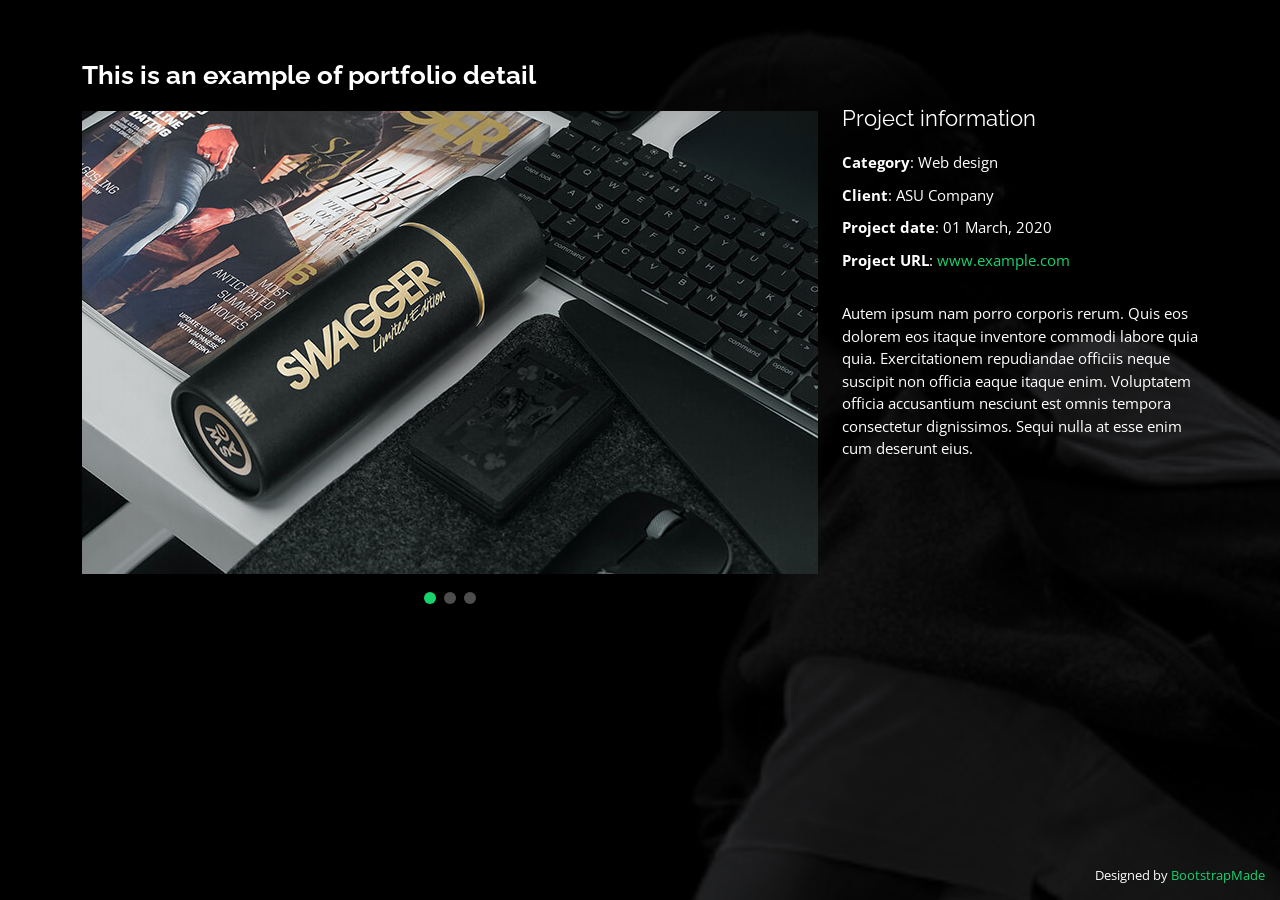
<file: portfolio-details.html>
<!DOCTYPE html>
<html lang="en">

<head>
  <meta charset="utf-8">
  <meta content="width=device-width, initial-scale=1.0" name="viewport">

  <title>Portfolio Details - Personal Bootstrap Template</title>
  <meta content="" name="description">
  <meta content="" name="keywords">

  <!-- Favicons -->
  <link href="assets/img/favicon.png" rel="icon">
  <link href="assets/img/apple-touch-icon.png" rel="apple-touch-icon">

  <!-- Google Fonts -->
  <link href="https://fonts.googleapis.com/css?family=Open+Sans:300,300i,400,400i,600,600i,700,700i|Raleway:300,300i,400,400i,500,500i,600,600i,700,700i|Poppins:300,300i,400,400i,500,500i,600,600i,700,700i" rel="stylesheet">

  <!-- Vendor CSS Files -->
  <link href="assets/vendor/bootstrap/css/bootstrap.min.css" rel="stylesheet">
  <link href="assets/vendor/bootstrap-icons/bootstrap-icons.css" rel="stylesheet">
  <link href="assets/vendor/boxicons/css/boxicons.min.css" rel="stylesheet">
  <link href="assets/vendor/glightbox/css/glightbox.min.css" rel="stylesheet">
  <link href="assets/vendor/remixicon/remixicon.css" rel="stylesheet">
  <link href="assets/vendor/swiper/swiper-bundle.min.css" rel="stylesheet">

  <!-- Template Main CSS File -->
  <link href="assets/css/style.css" rel="stylesheet">

  <!-- =======================================================
  * Template Name: Personal
  * Template URL: https://bootstrapmade.com/personal-free-resume-bootstrap-template/
  * Updated: Mar 17 2024 with Bootstrap v5.3.3
  * Author: BootstrapMade.com
  * License: https://bootstrapmade.com/license/
  ======================================================== -->
</head>

<body>

  <main id="main">

    <!-- ======= Portfolio Details ======= -->
    <div id="portfolio-details" class="portfolio-details">
      <div class="container">

        <div class="row">

          <div class="col-lg-8">
            <h2 class="portfolio-title">This is an example of portfolio detail</h2>

            <div class="portfolio-details-slider swiper">
              <div class="swiper-wrapper align-items-center">

                <div class="swiper-slide">
                  <img src="assets/img/portfolio/portfolio-details-1.jpg" alt="">
                </div>

                <div class="swiper-slide">
                  <img src="assets/img/portfolio/portfolio-details-2.jpg" alt="">
                </div>

                <div class="swiper-slide">
                  <img src="assets/img/portfolio/portfolio-details-3.jpg" alt="">
                </div>

              </div>
              <div class="swiper-pagination"></div>
            </div>

          </div>

          <div class="col-lg-4 portfolio-info">
            <h3>Project information</h3>
            <ul>
              <li><strong>Category</strong>: Web design</li>
              <li><strong>Client</strong>: ASU Company</li>
              <li><strong>Project date</strong>: 01 March, 2020</li>
              <li><strong>Project URL</strong>: <a href="#">www.example.com</a></li>
            </ul>

            <p>
              Autem ipsum nam porro corporis rerum. Quis eos dolorem eos itaque inventore commodi labore quia quia. Exercitationem repudiandae officiis neque suscipit non officia eaque itaque enim. Voluptatem officia accusantium nesciunt est omnis tempora consectetur dignissimos. Sequi nulla at esse enim cum deserunt eius.
            </p>
          </div>

        </div>

      </div>
    </div><!-- End Portfolio Details -->

  </main><!-- End #main -->

  <div class="credits">
    <!-- All the links in the footer should remain intact. -->
    <!-- You can delete the links only if you purchased the pro version. -->
    <!-- Licensing information: https://bootstrapmade.com/license/ -->
    <!-- Purchase the pro version with working PHP/AJAX contact form: https://bootstrapmade.com/personal-free-resume-bootstrap-template/ -->
    Designed by <a href="https://bootstrapmade.com/">BootstrapMade</a>
  </div>

  <!-- Vendor JS Files -->
  <script src="assets/vendor/purecounter/purecounter_vanilla.js"></script>
  <script src="assets/vendor/bootstrap/js/bootstrap.bundle.min.js"></script>
  <script src="assets/vendor/glightbox/js/glightbox.min.js"></script>
  <script src="assets/vendor/isotope-layout/isotope.pkgd.min.js"></script>
  <script src="assets/vendor/swiper/swiper-bundle.min.js"></script>
  <script src="assets/vendor/waypoints/noframework.waypoints.js"></script>
  <script src="assets/vendor/php-email-form/validate.js"></script>

  <!-- Template Main JS File -->
  <script src="assets/js/main.js"></script>

</body>

</html>
</file>
<file: assets/css/style.css>
/*--------------------------------------------------------------
# General
--------------------------------------------------------------*/
body {
  font-family: "Open Sans", sans-serif;
  background-color: #040404;
  color: #fff;
  position: relative;
  background: transparent;
}

body::before {
  content: "";
  position: fixed;
  background: #040404 url("../img/hero-bg1-removebg-preview2.png") top right no-repeat;
  background-size: cover;
  left: 0;
  right: 0;
  top: 0;
  height: 100vh;
  z-index: -1;
}

@media (min-width: 1024px) {
  body::before {
    background-attachment: fixed;
  }
}

a {
  color: #18d26e;
  text-decoration: none;
}

a:hover {
  color: #35e888;
  text-decoration: none;
}

h1,
h2,
h3,
h4,
h5,
h6 {
  font-family: "Raleway", sans-serif;
}

/*--------------------------------------------------------------
# Header
--------------------------------------------------------------*/
#header {
  transition: ease-in-out 0.3s;
  position: relative;
  height: 100vh;
  display: flex;
  align-items: center;
  z-index: 997;
  overflow-y: auto;
}

#header * {
  transition: ease-in-out 0.3s;
}

#header h1 {
  font-size: 48px;
  margin: 0;
  padding: 0;
  line-height: 1;
  font-weight: 700;
  font-family: "Poppins", sans-serif;
}

#header h1 a,
#header h1 a:hover {
  color: #fff;
  line-height: 1;
  display: inline-block;
}

#header h2 {
  font-size: 24px;
  margin-top: 20px;
  color: rgba(255, 255, 255, 0.8);
}

#header h2 span {
  color: #fff;
  border-bottom: 2px solid #18d26e;
  padding-bottom: 6px;
}

#header img {
  padding: 0;
  margin: 0;
}

#header .social-links {
  margin-top: 40px;
  display: flex;
}

#header .social-links a {
  font-size: 16px;
  display: flex;
  justify-content: center;
  align-items: center;
  background: rgba(255, 255, 255, 0.1);
  color: #fff;
  line-height: 1;
  margin-right: 8px;
  border-radius: 50%;
  width: 40px;
  height: 40px;
}

#header .social-links a:hover {
  background: #18d26e;
}

@media (max-width: 992px) {
  #header h1 {
    font-size: 36px;
  }

  #header h2 {
    font-size: 20px;
    line-height: 30px;
  }

  #header .social-links {
    margin-top: 15px;
  }

  #header .container {
    display: flex;
    flex-direction: column;
    align-items: center;
  }
}

/* Header Top */
#header.header-top {
  height: 80px;
  position: fixed;
  left: 0;
  top: 0;
  right: 0;
  background: rgba(0, 0, 0, 0.9);
}

#header.header-top .social-links,
#header.header-top h2 {
  display: none;
}

#header.header-top h1 {
  margin-right: auto;
  font-size: 36px;
}

#header.header-top img {
  max-height: 60px;
  margin-right: 20px !important;
}

#header.header-top .container {
  display: flex;
  align-items: center;
}

#header.header-top .navbar {
  margin: 0;
}

@media (max-width: 768px) {
  #header.header-top {
    height: 60px;
  }

  #header.header-top h1 {
    font-size: 26px;
  }
}

/*--------------------------------------------------------------
# Navigation Menu
--------------------------------------------------------------*/
/**
* Desktop Navigation 
*/
.navbar {
  padding: 0;
  margin-top: 35px;
}

.navbar ul {
  margin: 0;
  padding: 0;
  display: flex;
  list-style: none;
  align-items: center;
}

.navbar li {
  position: relative;
}

.navbar li+li {
  margin-left: 30px;
}

.navbar a,
.navbar a:focus {
  display: flex;
  align-items: center;
  justify-content: space-between;
  padding: 0;
  font-family: "Poppins", sans-serif;
  font-size: 16px;
  font-weight: 400;
  color: rgba(255, 255, 255, 0.7);
  white-space: nowrap;
  transition: 0.3s;
}

.navbar a i,
.navbar a:focus i {
  font-size: 12px;
  line-height: 0;
  margin-left: 5px;
}

.navbar a:before {
  content: "";
  position: absolute;
  width: 0;
  height: 2px;
  bottom: -4px;
  left: 0;
  background-color: #18d26e;
  visibility: hidden;
  width: 0px;
  transition: all 0.3s ease-in-out 0s;
}

.navbar a:hover:before,
.navbar li:hover>a:before,
.navbar .active:before {
  visibility: visible;
  width: 25px;
}

.navbar a:hover,
.navbar .active,
.navbar .active:focus,
.navbar li:hover>a {
  color: #fff;
}

/**
* Mobile Navigation 
*/
.mobile-nav-toggle {
  color: #fff;
  font-size: 28px;
  cursor: pointer;
  display: none;
  line-height: 0;
  transition: 0.5s;
  position: fixed;
  right: 15px;
  top: 15px;
}

@media (max-width: 991px) {
  .mobile-nav-toggle {
    display: block;
  }

  .navbar ul {
    display: none;
  }
}

.navbar-mobile {
  position: fixed;
  overflow: hidden;
  top: 0;
  right: 0;
  left: 0;
  bottom: 0;
  background: rgba(0, 0, 0, 0.9);
  transition: 0.3s;
  z-index: 999;
  margin-top: 0;
}

.navbar-mobile .mobile-nav-toggle {
  position: absolute;
  top: 15px;
  right: 15px;
}

.navbar-mobile ul {
  display: block;
  position: absolute;
  top: 55px;
  right: 15px;
  bottom: 45px;
  left: 15px;
  padding: 10px 0;
  overflow-y: auto;
  transition: 0.3s;
  border: 2px solid rgba(255, 255, 255, 0.2);
}

.navbar-mobile li {
  padding: 12px 20px;
}

.navbar-mobile li+li {
  margin: 0;
}

.navbar-mobile a,
.navbar-mobile a:focus {
  font-size: 16px;
  position: relative;
}

/*--------------------------------------------------------------
# Sections General
--------------------------------------------------------------*/
section {
  overflow: hidden;
  position: absolute;
  width: 100%;
  top: 140px;
  bottom: 100%;
  opacity: 0;
  transition: ease-in-out 0.4s;
  z-index: 2;
}

section.section-show {
  top: 100px;
  bottom: auto;
  opacity: 1;
  padding-bottom: 45px;
}

section .container {
  background: rgba(0, 0, 0, 0.9);
  padding: 30px;
}

@media (max-width: 768px) {
  section {
    top: 120px;
  }

  section.section-show {
    top: 80px;
  }
}

.section-title h2 {
  font-size: 14px;
  font-weight: 500;
  padding: 0;
  line-height: 1px;
  margin: 0 0 20px 0;
  letter-spacing: 2px;
  text-transform: uppercase;
  color: #aaaaaa;
  font-family: "Poppins", sans-serif;
}

.section-title h2::after {
  content: "";
  width: 120px;
  height: 1px;
  display: inline-block;
  background: #4ceb95;
  margin: 4px 10px;
}

.section-title p {
  margin: 0;
  margin: -15px 0 15px 0;
  font-size: 36px;
  font-weight: 700;
  text-transform: uppercase;
  font-family: "Poppins", sans-serif;
  color: #fff;
}

/*--------------------------------------------------------------
# About
--------------------------------------------------------------*/
.about-me .content h3 {
  font-weight: 700;
  font-size: 26px;
  color: #18d26e;
}

.about-me .content ul {
  list-style: none;
  padding: 0;
}

.about-me .content ul li {
  margin-bottom: 20px;
  display: flex;
  align-items: center;
}

.about-me .content ul strong {
  margin-right: 10px;
}

.about-me .content ul i {
  font-size: 16px;
  margin-right: 5px;
  color: #18d26e;
  line-height: 0;
}

.about-me .content p:last-child {
  margin-bottom: 0;
}

/*--------------------------------------------------------------
# Counts
--------------------------------------------------------------*/
.counts {
  padding: 70px 0 60px;
}

.counts .count-box {
  padding: 30px 30px 25px 30px;
  width: 100%;
  position: relative;
  text-align: center;
  background: rgba(255, 255, 255, 0.08);
}

.counts .count-box i {
  position: absolute;
  top: -25px;
  left: 50%;
  transform: translateX(-50%);
  font-size: 24px;
  background: rgba(255, 255, 255, 0.1);
  padding: 12px;
  color: #18d26e;
  border-radius: 50px;
  line-height: 0;
}

.counts .count-box span {
  font-size: 36px;
  display: block;
  font-weight: 600;
  color: #fff;
}

.counts .count-box p {
  padding: 0;
  margin: 0;
  font-family: "Raleway", sans-serif;
  font-size: 14px;
}

/*--------------------------------------------------------------
# Skills
--------------------------------------------------------------*/
.skills .progress {
  height: 60px;
  display: block;
  background: none;
  border-radius: 0;
}

.skills .progress .skill {
  padding: 10px 0;
  margin: 0;
  text-transform: uppercase;
  display: block;
  font-weight: 600;
  font-family: "Poppins", sans-serif;
  color: #fff;
}

.skills .progress .skill .val {
  float: right;
  font-style: normal;
}

.skills .progress-bar-wrap {
  background: rgba(255, 255, 255, 0.2);
}

.skills .progress-bar {
  width: 1px;
  height: 10px;
  transition: 0.9s;
  background-color: #18d26e;
}

/*--------------------------------------------------------------
# Interests
--------------------------------------------------------------*/
.interests .icon-box {
  display: flex;
  align-items: center;
  padding: 20px;
  background: rgba(255, 255, 255, 0.08);
  transition: ease-in-out 0.3s;
}

.interests .icon-box i {
  font-size: 32px;
  padding-right: 10px;
  line-height: 1;
}

.interests .icon-box h3 {
  font-weight: 700;
  margin: 0;
  padding: 0;
  line-height: 1;
  font-size: 16px;
  color: #fff;
}

.interests .icon-box:hover {
  background: rgba(255, 255, 255, 0.12);
}

/*--------------------------------------------------------------
# Testimonials
--------------------------------------------------------------*/
.testimonials .testimonials-carousel,
.testimonials .testimonials-slider {
  overflow: hidden;
}

.testimonials .testimonial-item {
  box-sizing: content-box;
  min-height: 320px;
}

.testimonials .testimonial-item .testimonial-img {
  width: 90px;
  border-radius: 50%;
  margin: -40px 0 0 40px;
  position: relative;
  z-index: 2;
  border: 6px solid rgba(255, 255, 255, 0.12);
}

.testimonials .testimonial-item h3 {
  font-size: 18px;
  font-weight: bold;
  margin: 10px 0 5px 45px;
  color: #fff;
}

.testimonials .testimonial-item h4 {
  font-size: 14px;
  color: #999;
  margin: 0 0 0 45px;
}

.testimonials .testimonial-item .quote-icon-left,
.testimonials .testimonial-item .quote-icon-right {
  color: rgba(255, 255, 255, 0.25);
  font-size: 26px;
}

.testimonials .testimonial-item .quote-icon-left {
  display: inline-block;
  left: -5px;
  position: relative;
}

.testimonials .testimonial-item .quote-icon-right {
  display: inline-block;
  right: -5px;
  position: relative;
  top: 10px;
}

.testimonials .testimonial-item p {
  font-style: italic;
  margin: 0 15px 0 15px;
  padding: 20px 20px 60px 20px;
  background: rgba(255, 255, 255, 0.1);
  position: relative;
  border-radius: 6px;
  position: relative;
  z-index: 1;
}

.testimonials .swiper-pagination {
  margin-top: 20px;
  position: relative;
}

.testimonials .swiper-pagination .swiper-pagination-bullet {
  width: 12px;
  height: 12px;
  opacity: 1;
  background-color: rgba(255, 255, 255, 0.3);
}

.testimonials .swiper-pagination .swiper-pagination-bullet-active {
  background-color: #18d26e;
}

/*--------------------------------------------------------------
# Resume
--------------------------------------------------------------*/
.resume .resume-title {
  font-size: 26px;
  font-weight: 700;
  margin-top: 20px;
  margin-bottom: 20px;
  color: #fff;
}

.resume .resume-item {
  padding: 0 0 20px 20px;
  margin-top: -2px;
  border-left: 2px solid rgba(255, 255, 255, 0.2);
  position: relative;
}

.resume .resume-item h4 {
  line-height: 18px;
  font-size: 18px;
  font-weight: 600;
  text-transform: uppercase;
  font-family: "Poppins", sans-serif;
  color: #18d26e;
  margin-bottom: 10px;
}

.resume .resume-item h5 {
  font-size: 16px;
  background: rgba(255, 255, 255, 0.15);
  padding: 5px 15px;
  display: inline-block;
  font-weight: 600;
  margin-bottom: 10px;
}

.resume .resume-item ul {
  padding-left: 20px;
}

.resume .resume-item ul li {
  padding-bottom: 10px;
}

.resume .resume-item:last-child {
  padding-bottom: 0;
}

.resume .resume-item::before {
  content: "";
  position: absolute;
  width: 16px;
  height: 16px;
  border-radius: 50px;
  left: -9px;
  top: 0;
  background: #18d26e;
  border: 2px solid #18d26e;
}

/*--------------------------------------------------------------
# Services
--------------------------------------------------------------*/
.services .icon-box {
  text-align: center;
  background: rgba(204, 204, 204, 0.1);
  padding: 80px 20px;
  transition: all ease-in-out 0.3s;
}

.services .icon-box .icon {
  margin: 0 auto;
  width: 64px;
  height: 64px;
  background: #18d26e;
  border-radius: 5px;
  transition: all 0.3s ease-out 0s;
  display: flex;
  align-items: center;
  justify-content: center;
  margin-bottom: 20px;
  transform-style: preserve-3d;
}

.services .icon-box .icon i {
  color: #fff;
  font-size: 28px;
}

.services .icon-box .icon::before {
  position: absolute;
  content: "";
  left: -8px;
  top: -8px;
  height: 100%;
  width: 100%;
  background: rgba(255, 255, 255, 0.15);
  border-radius: 5px;
  transition: all 0.3s ease-out 0s;
  transform: translateZ(-1px);
}

.services .icon-box h4 {
  font-weight: 700;
  margin-bottom: 15px;
  font-size: 24px;
}

.services .icon-box h4 a {
  color: #fff;
}

.services .icon-box p {
  line-height: 24px;
  font-size: 14px;
  margin-bottom: 0;
}

.services .icon-box:hover {
  background: #18d26e;
  border-color: #18d26e;
}

.services .icon-box:hover .icon {
  background: #fff;
}

.services .icon-box:hover .icon i {
  color: #18d26e;
}

.services .icon-box:hover .icon::before {
  background: #35e888;
}

.services .icon-box:hover h4 a,
.services .icon-box:hover p {
  color: #fff;
}

/*--------------------------------------------------------------
# Portfolio
--------------------------------------------------------------*/
.portfolio .portfolio-item {
  margin-bottom: 30px;
}

.portfolio #portfolio-flters {
  padding: 0;
  margin: 0 auto 15px auto;
  list-style: none;
  text-align: center;
  border-radius: 50px;
  padding: 2px 15px;
}

.portfolio #portfolio-flters li {
  cursor: pointer;
  display: inline-block;
  padding: 8px 16px 10px 16px;
  font-size: 14px;
  font-weight: 600;
  line-height: 1;
  text-transform: uppercase;
  color: #fff;
  background: rgba(255, 255, 255, 0.1);
  margin: 0 3px 10px 3px;
  transition: all 0.3s ease-in-out;
  border-radius: 4px;
}

.portfolio #portfolio-flters li:hover,
.portfolio #portfolio-flters li.filter-active {
  background: #18d26e;
}

.portfolio #portfolio-flters li:last-child {
  margin-right: 0;
}

.portfolio .portfolio-wrap {
  transition: 0.3s;
  position: relative;
  overflow: hidden;
  z-index: 1;
  background: rgba(0, 0, 0, 0.6);
}

.portfolio .portfolio-wrap::before {
  content: "";
  background: rgba(0, 0, 0, 0.6);
  position: absolute;
  left: 30px;
  right: 30px;
  top: 30px;
  bottom: 30px;
  transition: all ease-in-out 0.3s;
  z-index: 2;
  opacity: 0;
}

.portfolio .portfolio-wrap .portfolio-info {
  opacity: 0;
  position: absolute;
  top: 0;
  left: 0;
  right: 0;
  bottom: 0;
  text-align: center;
  z-index: 3;
  transition: all ease-in-out 0.3s;
  display: flex;
  flex-direction: column;
  justify-content: center;
  align-items: center;
}

.portfolio .portfolio-wrap .portfolio-info::before {
  display: block;
  content: "";
  width: 48px;
  height: 48px;
  position: absolute;
  top: 35px;
  left: 35px;
  border-top: 3px solid #fff;
  border-left: 3px solid #fff;
  transition: all 0.5s ease 0s;
  z-index: 9994;
}

.portfolio .portfolio-wrap .portfolio-info::after {
  display: block;
  content: "";
  width: 48px;
  height: 48px;
  position: absolute;
  bottom: 35px;
  right: 35px;
  border-bottom: 3px solid #fff;
  border-right: 3px solid #fff;
  transition: all 0.5s ease 0s;
  z-index: 9994;
}

.portfolio .portfolio-wrap .portfolio-info h4 {
  font-size: 20px;
  color: #fff;
  font-weight: 600;
}

.portfolio .portfolio-wrap .portfolio-info p {
  color: #ffffff;
  font-size: 14px;
  text-transform: uppercase;
  padding: 0;
  margin: 0;
}

.portfolio .portfolio-wrap .portfolio-links {
  text-align: center;
  z-index: 4;
}

.portfolio .portfolio-wrap .portfolio-links a {
  color: #fff;
  margin: 0 2px;
  font-size: 28px;
  display: inline-block;
  transition: 0.3s;
}

.portfolio .portfolio-wrap .portfolio-links a:hover {
  color: #63eda3;
}

.portfolio .portfolio-wrap:hover::before {
  top: 0;
  left: 0;
  right: 0;
  bottom: 0;
  opacity: 1;
}

.portfolio .portfolio-wrap:hover .portfolio-info {
  opacity: 1;
}

.portfolio .portfolio-wrap:hover .portfolio-info::before {
  top: 15px;
  left: 15px;
}

.portfolio .portfolio-wrap:hover .portfolio-info::after {
  bottom: 15px;
  right: 15px;
}

/*--------------------------------------------------------------
# Portfolio Details
--------------------------------------------------------------*/
.portfolio-details {
  padding-top: 40px;
  background: rgba(0, 0, 0, 0.8);
  position: fixed;
  left: 0;
  right: 0;
  top: 0;
  bottom: 0;
  overflow-y: auto;
}

.portfolio-details .container {
  padding-top: 20px;
  padding-bottom: 40px;
}

.portfolio-details .portfolio-title {
  font-size: 26px;
  font-weight: 700;
  margin-bottom: 20px;
}

.portfolio-details .portfolio-info {
  padding-top: 45px;
}

.portfolio-details .portfolio-info h3 {
  font-size: 22px;
  font-weight: 400;
  margin-bottom: 20px;
}

.portfolio-details .portfolio-info ul {
  list-style: none;
  padding: 0;
  font-size: 15px;
}

.portfolio-details .portfolio-info ul li+li {
  margin-top: 10px;
}

.portfolio-details .portfolio-info p {
  font-size: 15px;
  padding: 15px 0 0 0;
}

@media (max-width: 992px) {
  .portfolio-details .portfolio-info {
    padding-top: 20px;
  }
}

.portfolio-details .swiper-pagination {
  margin-top: 20px;
  position: relative;
}

.portfolio-details .swiper-pagination .swiper-pagination-bullet {
  width: 12px;
  height: 12px;
  opacity: 1;
  background-color: rgba(255, 255, 255, 0.3);
}

.portfolio-details .swiper-pagination .swiper-pagination-bullet-active {
  background-color: #18d26e;
}

/*--------------------------------------------------------------
# Contact
--------------------------------------------------------------*/
.contact .info-box {
  color: #444444;
  padding: 20px;
  width: 100%;
  background: rgba(255, 255, 255, 0.08);
}

.contact .info-box i.bx {
  font-size: 24px;
  color: #18d26e;
  border-radius: 50%;
  padding: 14px;
  float: left;
  background: rgba(255, 255, 255, 0.1);
}

.contact .info-box h3 {
  font-size: 20px;
  color: rgba(255, 255, 255, 0.5);
  font-weight: 700;
  margin: 10px 0 8px 68px;
}

.contact .info-box p {
  padding: 0;
  color: #fff;
  line-height: 24px;
  font-size: 14px;
  margin: 0 0 0 68px;
}

.contact .info-box .social-links {
  margin: 5px 0 0 68px;
  display: flex;
}

.contact .info-box .social-links a {
  font-size: 18px;
  display: inline-block;
  color: #fff;
  line-height: 1;
  margin-right: 12px;
  transition: 0.3s;
}

.contact .info-box .social-links a:hover {
  color: #18d26e;
}

.contact .php-email-form {
  padding: 30px;
  background: rgba(255, 255, 255, 0.08);
}

.contact .php-email-form .error-message {
  display: none;
  background: rgba(255, 255, 255, 0.08);
  background: #ed3c0d;
  text-align: left;
  padding: 15px;
  font-weight: 600;
}

.contact .php-email-form .error-message br+br {
  margin-top: 25px;
}

.contact .php-email-form .sent-message {
  display: none;
  background: rgba(255, 255, 255, 0.08);
  background: #18d26e;
  text-align: center;
  padding: 15px;
  font-weight: 600;
}

.contact .php-email-form .loading {
  display: none;
  background: rgba(255, 255, 255, 0.08);
  text-align: center;
  padding: 15px;
}

.contact .php-email-form .loading:before {
  content: "";
  display: inline-block;
  border-radius: 50%;
  width: 24px;
  height: 24px;
  margin: 0 10px -6px 0;
  border: 3px solid #18d26e;
  border-top-color: #eee;
  animation: animate-loading 1s linear infinite;
}

.contact .php-email-form input,
.contact .php-email-form textarea {
  border-radius: 0;
  box-shadow: none;
  font-size: 14px;
  background: rgba(255, 255, 255, 0.08);
  border: 0;
  transition: 0.3s;
  color: #fff;
}

.contact .php-email-form input:focus,
.contact .php-email-form textarea:focus {
  background-color: rgba(255, 255, 255, 0.11);
}

.contact .php-email-form input::-moz-placeholder,
.contact .php-email-form textarea::-moz-placeholder {
  color: rgba(255, 255, 255, 0.3);
  opacity: 1;
}

.contact .php-email-form input::placeholder,
.contact .php-email-form textarea::placeholder {
  color: rgba(255, 255, 255, 0.3);
  opacity: 1;
}

.contact .php-email-form input {
  padding: 10px 15px;
}

.contact .php-email-form textarea {
  padding: 12px 15px;
}

.contact .php-email-form button[type=submit] {
  background: #18d26e;
  border: 0;
  padding: 10px 30px;
  color: #fff;
  transition: 0.4s;
  border-radius: 4px;
}

.contact .php-email-form button[type=submit]:hover {
  background: #15bb62;
}

@keyframes animate-loading {
  0% {
    transform: rotate(0deg);
  }

  100% {
    transform: rotate(360deg);
  }
}

/*--------------------------------------------------------------
# Credits
--------------------------------------------------------------*/
.credits {
  position: fixed;
  right: 0;
  left: 0;
  bottom: 0;
  padding: 15px;
  text-align: right;
  font-size: 13px;
  color: #fff;
  z-index: 999999;
}

@media (max-width: 992px) {
  .credits {
    text-align: center;
    padding: 10px;
    background: rgba(0, 0, 0, 0.8);
  }
}

.credits a {
  color: #18d26e;
  transition: 0.3s;
}

.credits a:hover {
  color: #fff;
}
</file>
